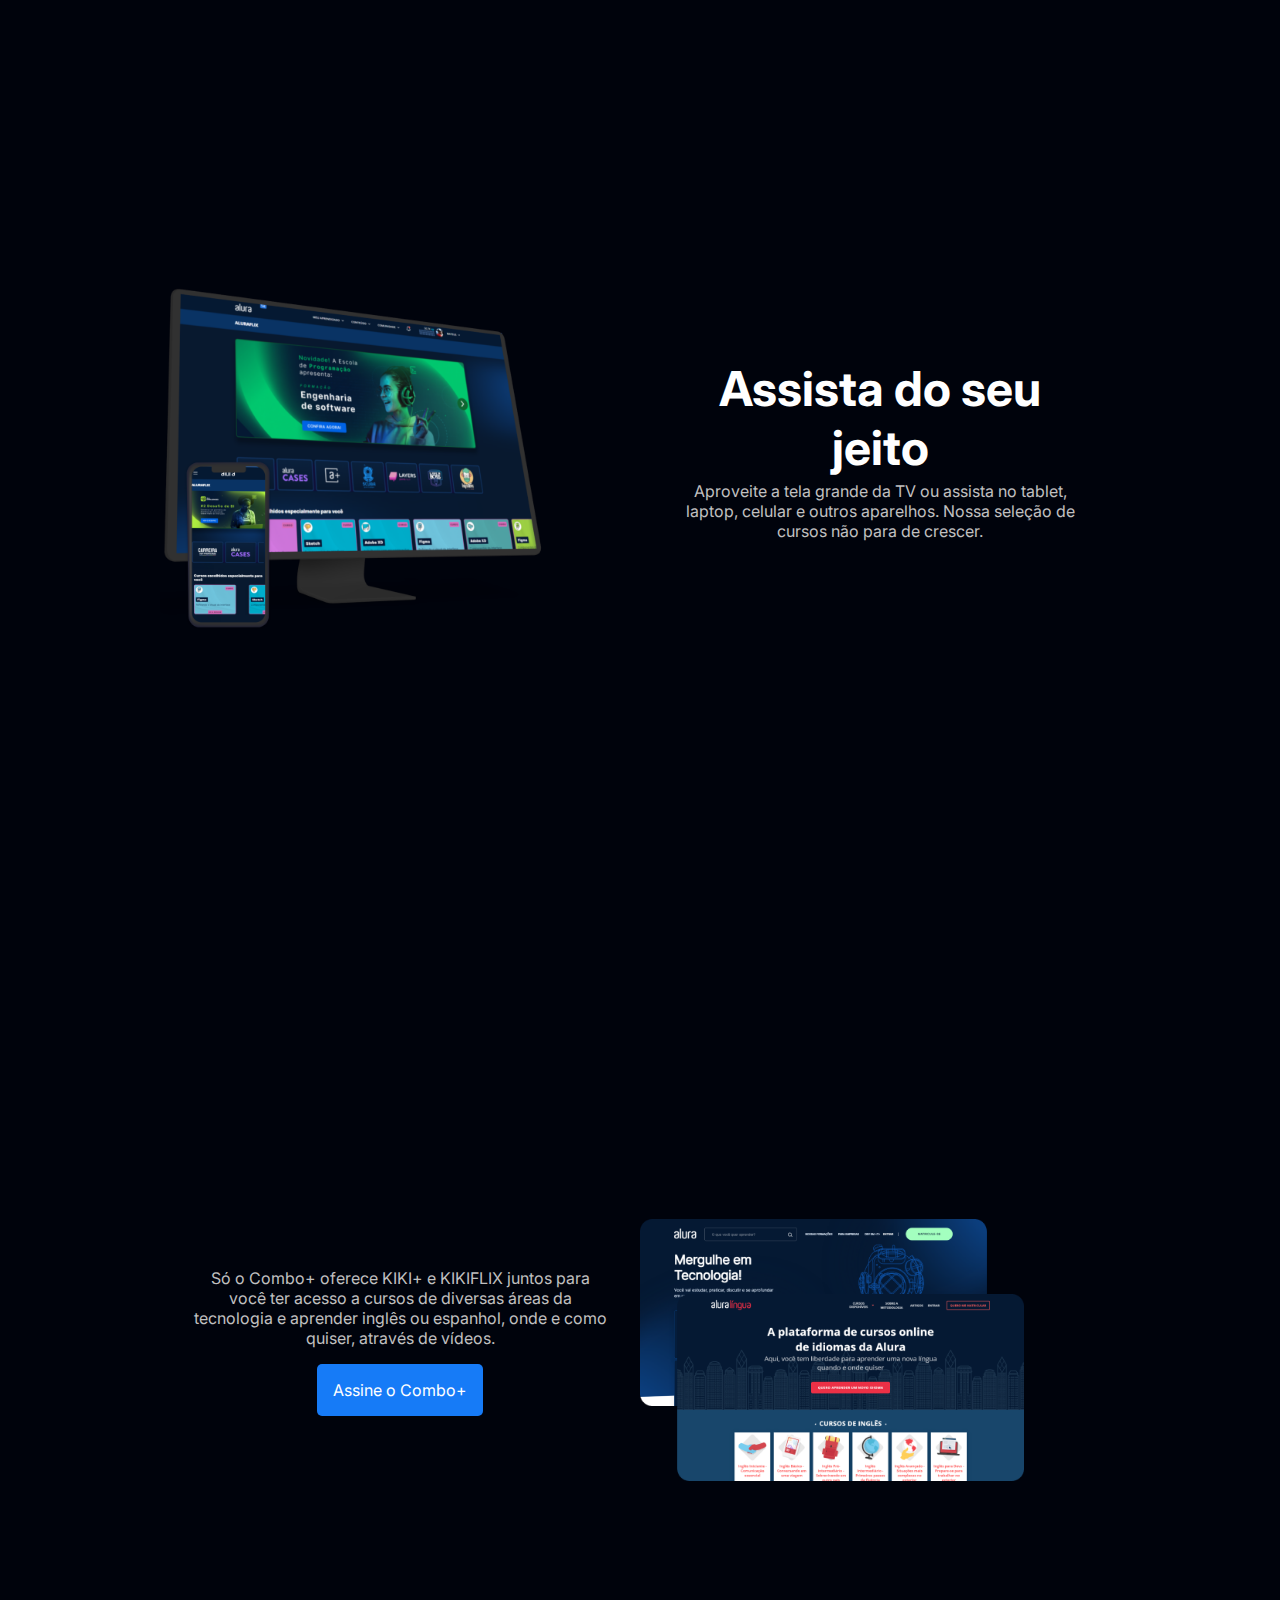
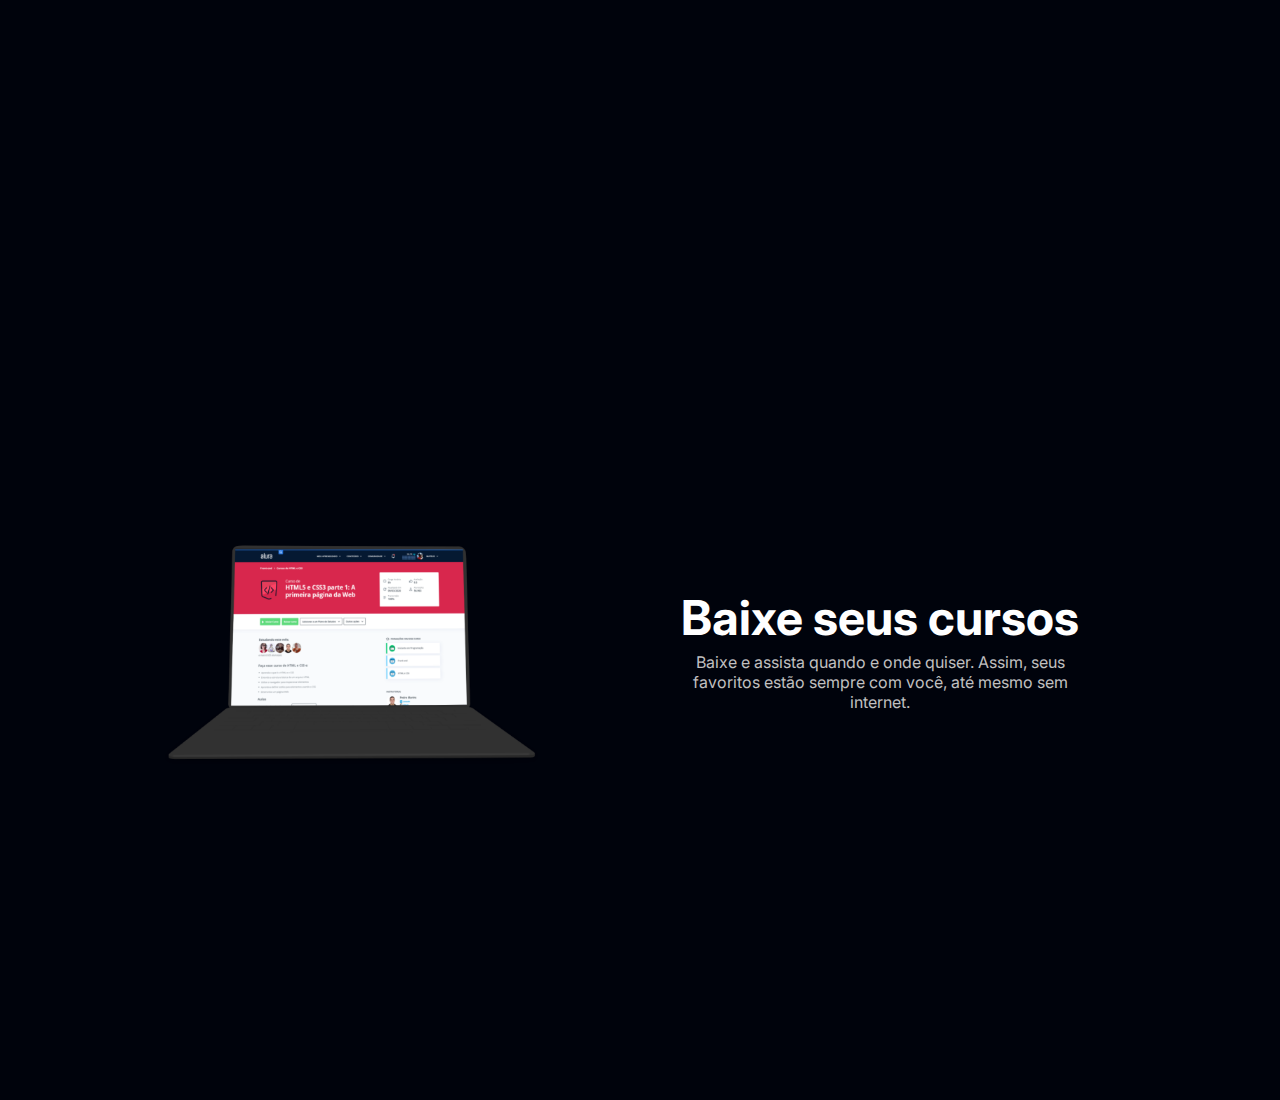
<file: kikiplus/secundario.html>
<html>

<head>
    <title>Planos</title>
    <meta charset="UTF-8">
    <meta name="viewport" content="width=device-width, initial-scale=1">
    <link rel="stylesheet" href="styles.css">
    <link rel="preconnect" href="https://fonts.googleapis.com">
    <link rel="preconnect" href="https://fonts.gstatic.com" crossorigin>
    <link href="https://fonts.googleapis.com/css2?family=Inter:wght@400;700&display=swap" rel="stylesheet">
</head>

<body>

    <section class="container secundario">
        <img src="imagens/Plataformas.png" alt="Um monitor e um celular com a KIKI plus aberta"
            class="secundario__imagem">
        <div class="container__descricao">
            <h2 class="descricao__titulo">Assista do seu jeito</h2>
            <p class="descricao__texto">Aproveite a tela grande da TV ou assista no tablet, laptop, celular e outros
                aparelhos. Nossa seleção de cursos não para de crescer.</p>
        </div>
    </section>

    <section class="container secundario">
        <div class="container__descricao">
            <p class="descricao__texto">
                Só o Combo+ oferece KIKI+ e KIKIFLIX juntos para você ter acesso a cursos de diversas áreas da
                tecnologia e aprender inglês ou espanhol, onde e como quiser, através de vídeos.
            </p>
            <a href="www.alura.com.br" class="container__botao secundario__botao" container>Assine o Combo+</a>
        </div>
        <img src="imagens/Telas.png" alt="Tela do alura+ e alura língua" class="secundario__imagem">
    </section>

    <section class="container secundario">
        <img src="imagens/Notebook.png" alt="Notebook com a página do curso HTML5 e CSS3 da Alura aberta"
            class="secundario__imagem">
        <div class="container__descricao">
            <h2 class="descricao__titulo">Baixe seus cursos</h2>
            <p class="descricao__texto">Baixe e assista quando e onde quiser. Assim, seus favoritos estão sempre com
                você, até mesmo sem internet.</p>
        </div>
    </section>

</body>

</html>
</file>
<file: kikiplus/styles.css>
:root {
    --branco-principal: #FFFFFF;
    --cinza-secundario: #C0C0C0;
    --botao-azul: #167BF7;
    --cor-de-fundo: #00030C;
    --fonte-principal: 'Inter';
    --botao-azul-efeito: #3c92fa;
}

body {
    background-color: var(--cor-de-fundo);
    color: var(--branco-principal);
    font-family: var(--fonte-principal);
    font-size: 16px;
    font-weight: 400;
}

* {
    margin: 0;
    padding: 0;
}

.principal {
    background-image: url("imagens/Background.png");
    background-repeat: no-repeat;
    background-size: contain;
    align-items: center;
    text-align: center;
}

.container {
    height: 100vh;
    display: grid;
    grid-template-columns: 50% 50%;
}

.container__botao {
    background-color: var(--botao-azul);
    border-radius: 5px;
    padding: 1em;
    color: var(--branco-principal);
    display: block;
    text-decoration: none;
    margin-bottom: 1em;
}

.botao_secundario {
    background-color: transparent;
    border: 2px solid var(--branco-principal)
}

.container__aviso {
    font-size: 12px;
    color: var(--cinza-secundario);
}

.container__titulo {
    font-size: 28px;
    font-weight: 700;
}

.container__imagem {
    margin: 1em 0 2em 0;
}

.container__caixa {
    margin: 0 6em;
}

.secundario__imagem {
    width: 80%;
}

.secundario {
    align-items: center;
    margin: 0 10em;
}

.descricao__titulo {
    font-weight: 700;
    font-size: 48px;
    color: var(--branco-principal);
    margin-bottom: 0.1em;
}

.descricao__texto {
    color: var(--cinza-secundario);
}

.secundario__botao {
    display: inline-block;
    margin-top: 1em;
}

.container__descricao {
    padding: 2em;
}

.dispositivos__lista {
    display: flex;
    justify-content: center;
    list-style-type: none;
    margin: 5em 0;
}

.dispositivos {
    text-align: center;
}

.dispositivos__titulo {
    font-size: 48px;
    color: var(--branco-principal);
}

.lista__item {
    font-size: 32px;
    color: var(--branco-principal);
}

.rodape {
    text-align: center;
    margin: 5em 3em;
}

.rodape__lista {
    display: flex;
    justify-content: center;
    list-style-type: none;
    margin-top: 1em;
}

.lista__link a {
    text-decoration: none;
    color: var(--branco-principal);
    margin-left: 1em;
}

.rodape__texto {
    margin: 1em 0;
    color: var(--cinza-secundario);
    font-size: 14px;
}

.lista__link a:hover {
    color: var(--botao-azul);
}

.lista__link a:active {
    color: purple;
}

.container__botao:hover {
    background-color: var(--botao-azul-efeito);
    color: var(--cor-de-fundo);
}

.secundario{
    background-repeat: no-repeat;
    background-size: contain;
    align-items: center;
    text-align: center;
}
</file>
